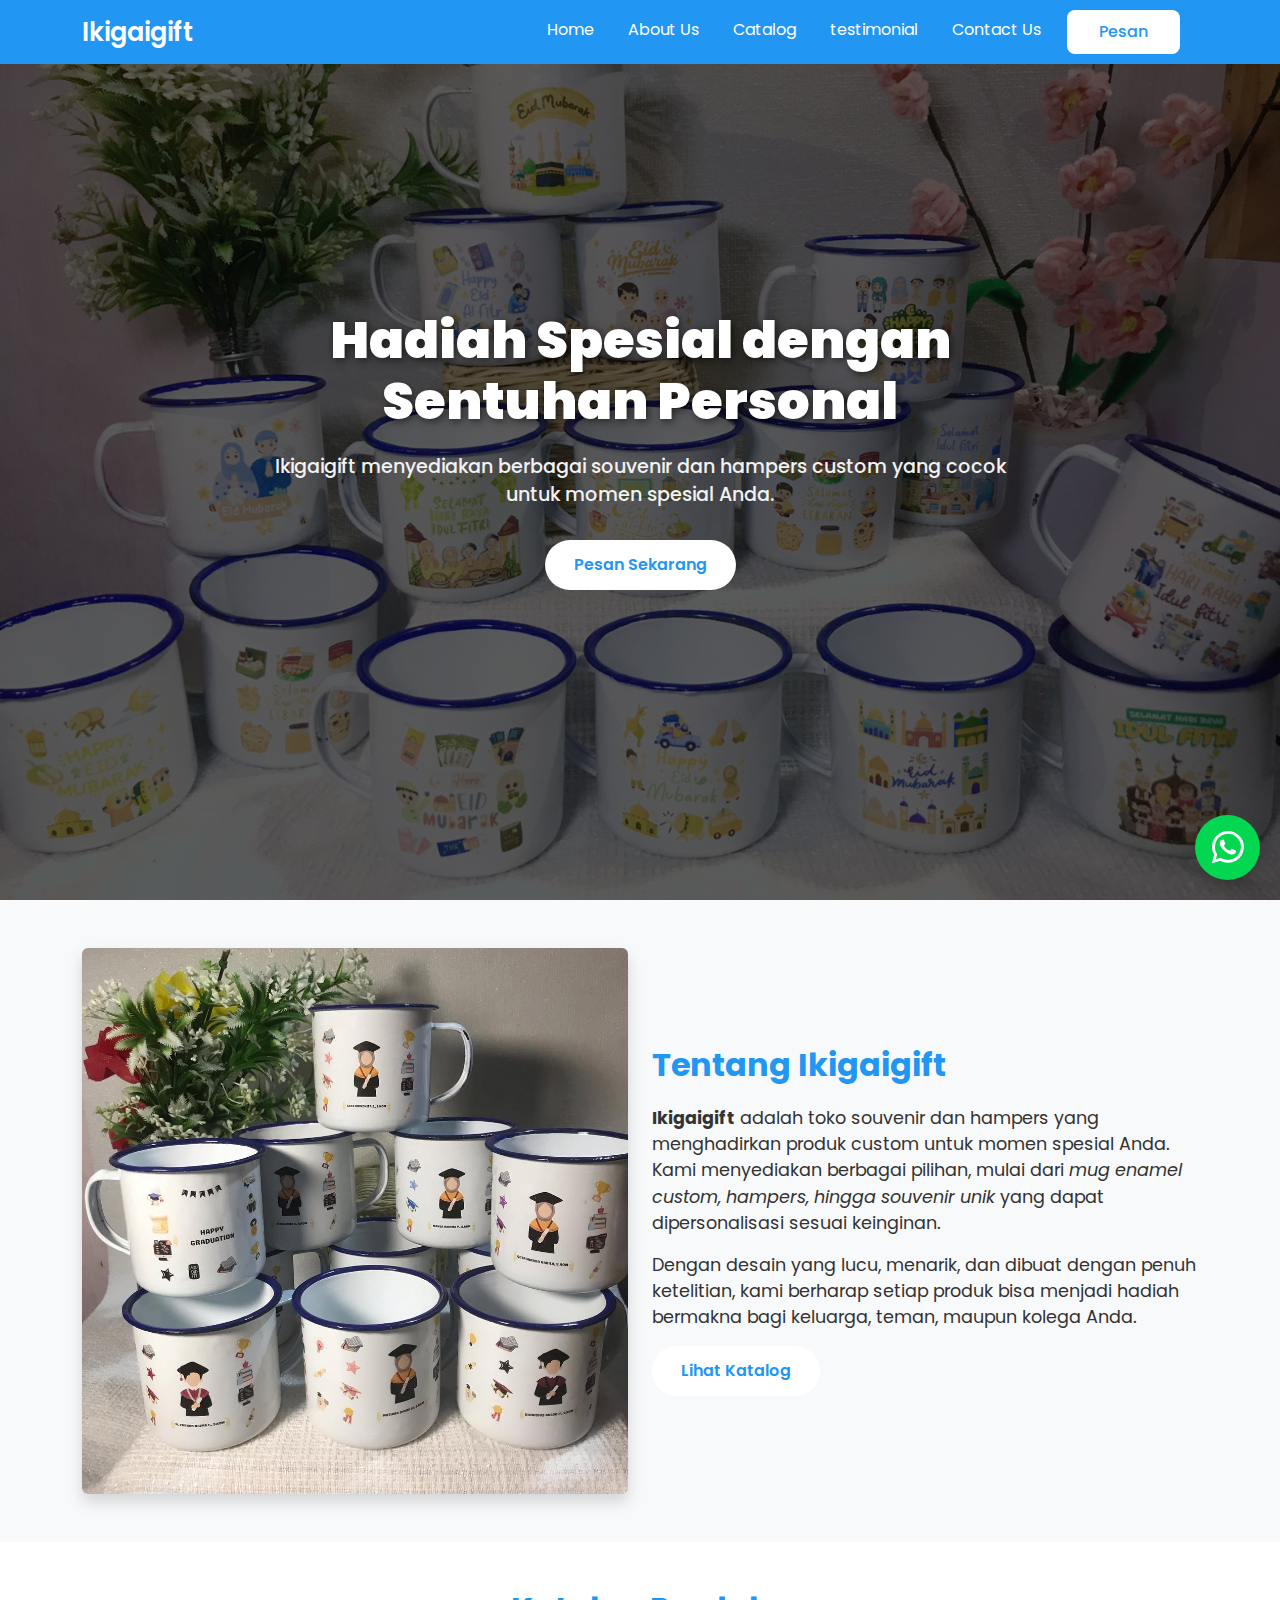
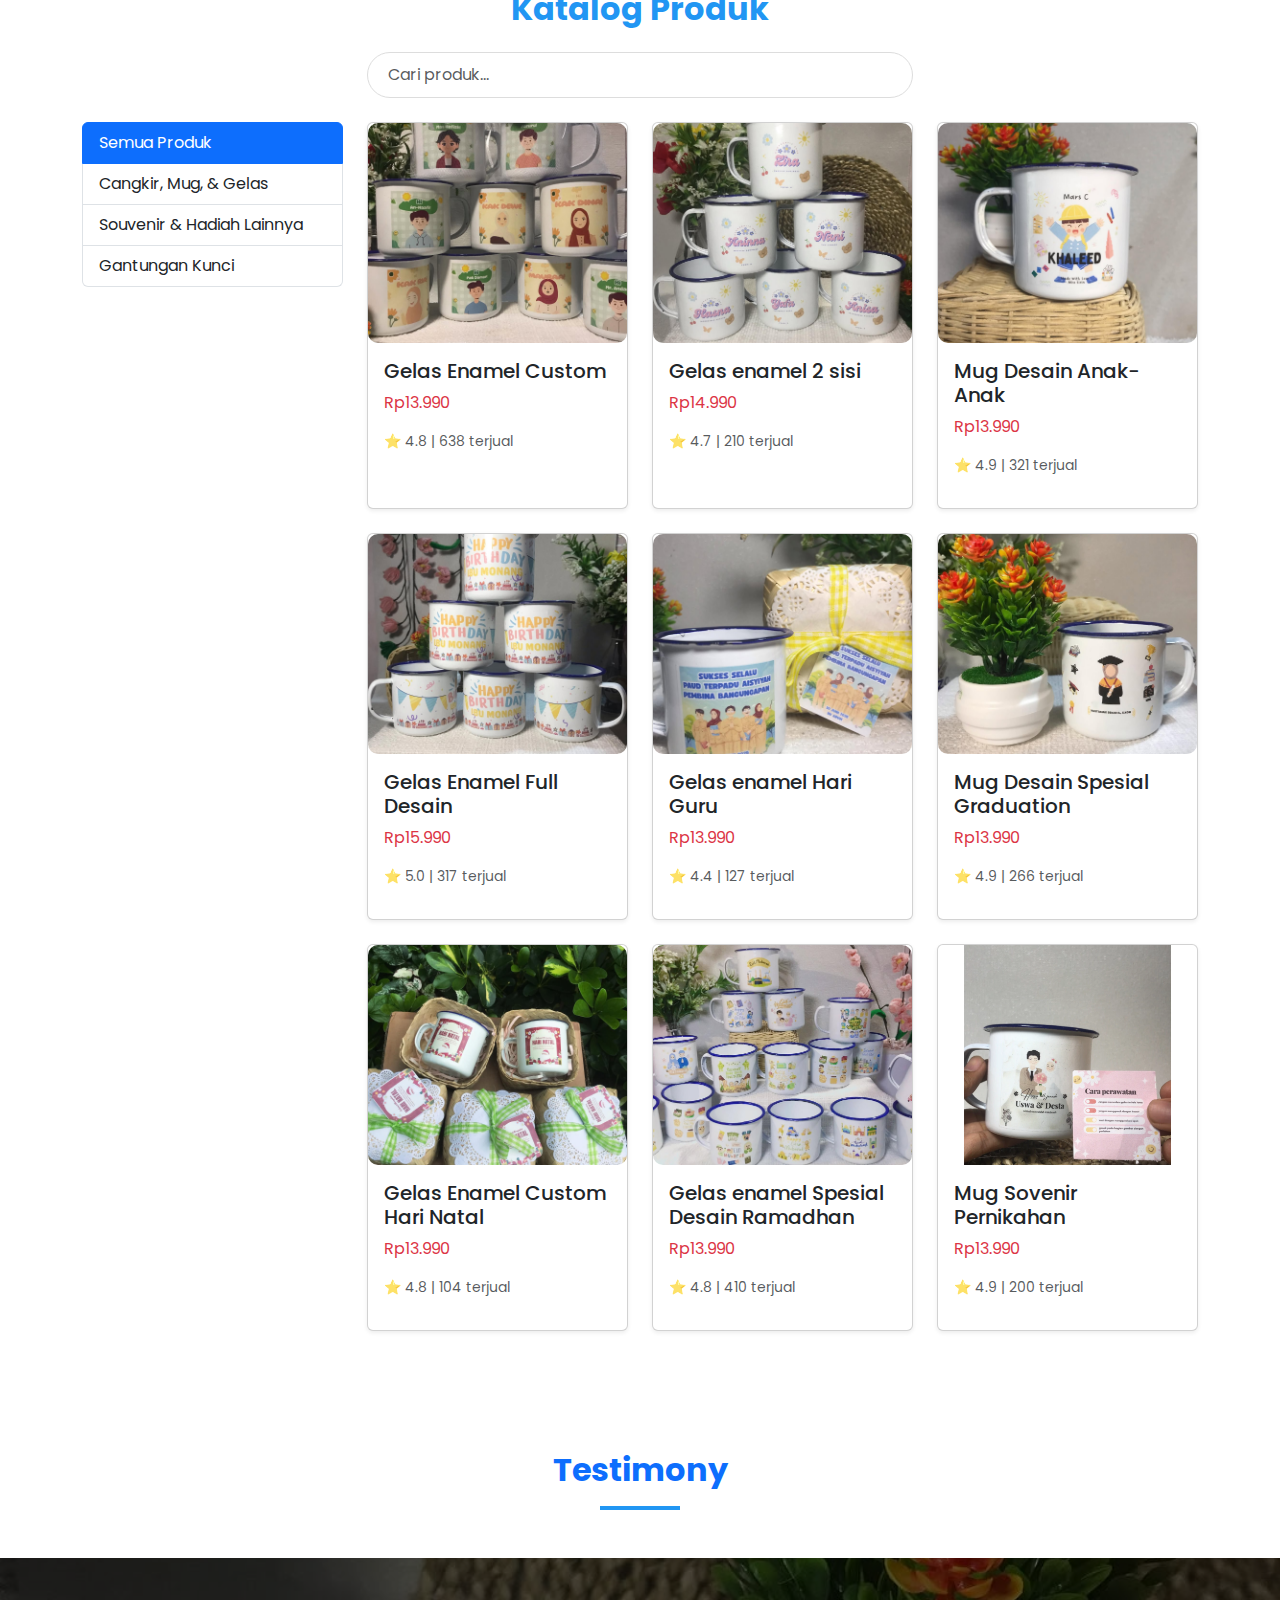
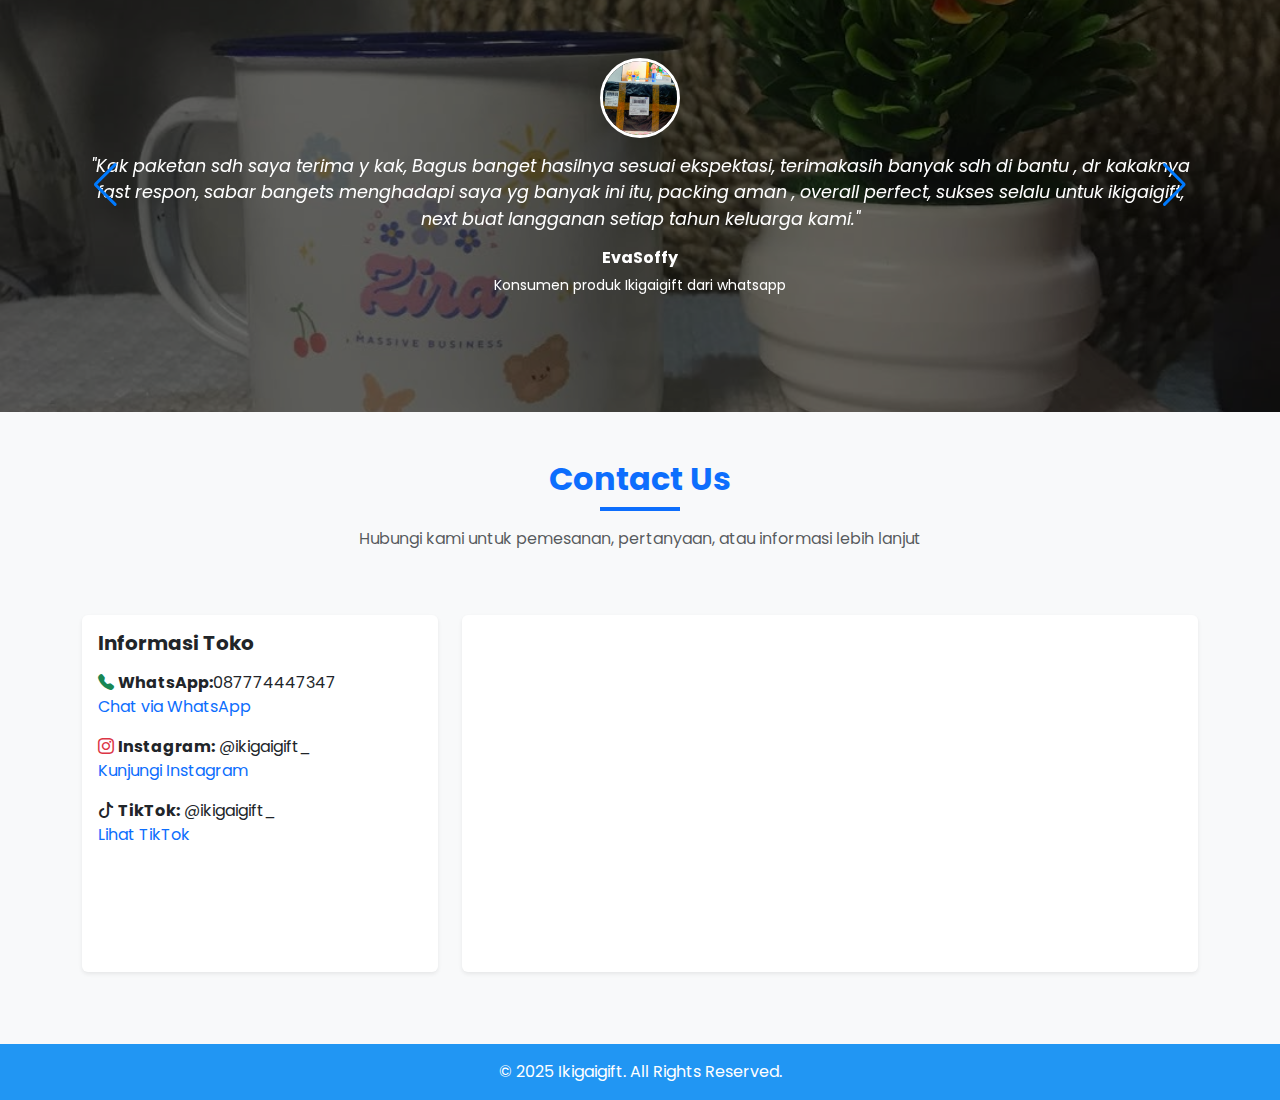
<file: index.html>
<!DOCTYPE html>
<html lang="id">
<head>
  <meta charset="UTF-8">
  <meta name="viewport" content="width=device-width, initial-scale=1.0">
  <title>Ikigaigift | Toko Souvenir & Hampers</title>
  <!-- Bootstrap CSS -->
  <link href="https://cdn.jsdelivr.net/npm/bootstrap@5.3.2/dist/css/bootstrap.min.css" rel="stylesheet">
  <!-- Custom CSS -->
  <link rel="stylesheet" href="style.css">
  <link href="https://fonts.googleapis.com/css2?family=Montserrat:wght@700;900&display=swap" rel="stylesheet">
  <link href="https://fonts.googleapis.com/css2?family=Poppins:wght@700;900&display=swap" rel="stylesheet">
  <link rel="stylesheet" href="https://cdn.jsdelivr.net/npm/swiper@9/swiper-bundle.min.css" />
  <link href="https://cdn.jsdelivr.net/npm/bootstrap-icons@1.11.3/font/bootstrap-icons.css" rel="stylesheet">


</head>
<body>

<!-- Navbar -->
<!-- Google Fonts -->
<link href="https://fonts.googleapis.com/css2?family=Playfair+Display:wght@600&display=swap" rel="stylesheet">

<nav class="navbar navbar-expand-lg navbar-dark custom-navbar">
  <div class="container">
    <!-- Brand Text -->
    <a class="navbar-brand brand-text" href="#hero">Ikigaigift</a>

    <!-- Toggle button -->
    <button class="navbar-toggler" type="button" data-bs-toggle="collapse" 
            data-bs-target="#navbarNav" aria-controls="navbarNav" 
            aria-expanded="false" aria-label="Toggle navigation">
      <span class="navbar-toggler-icon"></span>
    </button>

    <!-- Menu -->
    <div class="collapse navbar-collapse" id="navbarNav">
      <ul class="navbar-nav ms-auto">
        <li class="nav-item"><a class="nav-link" href="#hero">Home</a></li>
        <li class="nav-item"><a class="nav-link" href="#about">About Us</a></li>
        <li class="nav-item"><a class="nav-link" href="#katalog">Catalog</a></li>
        <li class="nav-item"><a class="nav-link" href="#testimoni">testimonial</a></li>
        <li class="nav-item"><a class="nav-link" href="#contact">Contact Us</a></li>
        <li class="nav-item">
  <a href="https://wa.me/6287774447347" target="_blank" class="btn btn-success pesan-btn nav-link">
    Pesan
  </a>
</li>
      </ul>
    </div>
  </div>
</nav>

<!-- Hero -->
<header id="hero" class="header d-flex align-items-center">
  <div class="overlay"></div>
  <div class="container">
    <div class="row align-items-center justify-content-center text-center">
      <div class="col-lg-8 col-md-10 text-section">
        <h1 class="header-title">Hadiah Spesial dengan Sentuhan Personal</h1>
        <p class="header-desc">
          Ikigaigift menyediakan berbagai souvenir dan hampers custom
          yang cocok untuk momen spesial Anda.
        </p>
        <a href="https://wa.me/6287774447347" target="_blank" class="btn btn-custom">
          Pesan Sekarang
        </a>
      </div>
    </div>
  </div>
</header>
<!-- About Us Section -->
<section id="about" class="about-section py-5">
  <div class="container">
    <div class="row align-items-center">
      
      <!-- Gambar / Ilustrasi -->
      <div class="col-lg-6 mb-4 mb-lg-0">
        <img src="foto1.jpg" alt="Tentang Ikigaigift" class="img-fluid rounded shadow">
      </div>

      <!-- Teks Penjelasan -->
      <div class="col-lg-6">
        <h2 class="section-title">Tentang Ikigaigift</h2>
        <p class="about-desc">
          <strong>Ikigaigift</strong> adalah toko souvenir dan hampers yang menghadirkan produk custom 
          untuk momen spesial Anda. Kami menyediakan berbagai pilihan, mulai dari 
          <em>mug enamel custom, hampers, hingga souvenir unik</em> yang dapat dipersonalisasi sesuai keinginan.
        </p>
        <p class="about-desc">
          Dengan desain yang lucu, menarik, dan dibuat dengan penuh ketelitian, 
          kami berharap setiap produk bisa menjadi hadiah bermakna bagi keluarga, teman, maupun kolega Anda.
        </p>
        <a href="#katalog" class="btn btn-custom">Lihat Katalog</a>
      </div>

    </div>
  </div>

</section>


<!-- Catalog -->
<!-- Katalog Produk Section -->
<section id="katalog" class="py-5">
  <div class="container">
    <h2 class="section-title text-center mb-4">Katalog Produk</h2>

    <!-- Search Bar -->
    <div class="row mb-4">
      <div class="col-md-6 mx-auto">
        <input type="text" id="searchBar" class="form-control" placeholder="Cari produk...">
      </div>
    </div>

    <div class="row">
      <!-- Sidebar Kategori -->
      <div class="col-md-3 mb-4">
        <div class="list-group">
          <button class="list-group-item list-group-item-action active" data-filter="all">Semua Produk</button>
          <button class="list-group-item list-group-item-action" data-filter="mug">Cangkir, Mug, & Gelas</button>
          <button class="list-group-item list-group-item-action" data-filter="souvenir">Souvenir & Hadiah Lainnya</button>
          <button class="list-group-item list-group-item-action" data-filter="gantungan">Gantungan Kunci</button>
        </div>
      </div>

      <!-- Grid Produk -->
      <div class="col-md-9">
        <div class="row" id="product-list">

          <!-- Produk 1 -->
          <div class="col-md-4 mb-4 product-item mug">
            <div class="card h-100 shadow-sm product-card">
              <a href="checkout.html?id=1"><img src="website/custom.jpg" class="card-img-top product-img" alt="Mug Custom" data-bs-toggle="modal" data-bs-target="#productModal1"></a>
              <div class="card-body">
                <h5 class="card-title">Gelas Enamel Custom</h5>
                <p class="card-text text-danger">Rp13.990</p>
                <p class="small text-muted">⭐ 4.8 | 638 terjual</p>
              </div>
            </div>
          </div>

          <!-- Produk 2 -->
          <div class="col-md-4 mb-4 product-item mug">
            <div class="card h-100 shadow-sm product-card">
              <a href="checkout.html?id=2"><img src="website/2sisi.jpg" class="card-img-top product-img" alt="Souvenir" data-bs-toggle="modal" data-bs-target="#productModal2"></a>
              <div class="card-body">
                <h5 class="card-title">Gelas enamel 2 sisi</h5>
                <p class="card-text text-danger">Rp14.990</p>
                <p class="small text-muted">⭐ 4.7 | 210 terjual</p>
              </div>
            </div>
          </div>

          <!-- Produk 3 -->
          <div class="col-md-4 mb-4 product-item mug">
            <div class="card h-100 shadow-sm product-card">
              <a href="checkout.html?id=3"><img src="website/anak-anak.jpg" class="card-img-top product-img" alt="Gantungan Kunci" data-bs-toggle="modal" data-bs-target="#productModal3"></a>
              <div class="card-body">
                <h5 class="card-title">Mug Desain Anak-Anak</h5>
                <p class="card-text text-danger">Rp13.990</p>
                <p class="small text-muted">⭐ 4.9 | 321 terjual</p>
              </div>
            </div>
          </div>
          <!-- Produk 4 -->
          <div class="col-md-4 mb-4 product-item mug">
            <div class="card h-100 shadow-sm product-card">
              <a href="checkout.html?id=4"><img src="website/full.jpg" class="card-img-top product-img" alt="Mug Custom" data-bs-toggle="modal" data-bs-target="#productModal1"></a>
              <div class="card-body">
                <h5 class="card-title">Gelas Enamel Full Desain</h5>
                <p class="card-text text-danger">Rp15.990</p>
                <p class="small text-muted">⭐ 5.0 | 317 terjual</p>
              </div>
            </div>
          </div>

          <!-- Produk 5 -->
          <div class="col-md-4 mb-4 product-item mug">
            <div class="card h-100 shadow-sm product-card">
              <a href="checkout.html?id=5"><img src="website/guru.jpg" class="card-img-top product-img" alt="Souvenir" data-bs-toggle="modal" data-bs-target="#productModal2"></a>
              <div class="card-body">
                <h5 class="card-title">Gelas enamel Hari Guru</h5>
                <p class="card-text text-danger">Rp13.990</p>
                <p class="small text-muted">⭐ 4.4 | 127 terjual</p>
              </div>
            </div>
          </div>

          <!-- Produk 6 -->
          <div class="col-md-4 mb-4 product-item mug">
            <div class="card h-100 shadow-sm product-card">
              <a href="checkout.html?id=6"><img src="website/lulus.jpg" class="card-img-top product-img" alt="Gantungan Kunci" data-bs-toggle="modal" data-bs-target="#productModal3"></a>
              <div class="card-body">
                <h5 class="card-title">Mug Desain Spesial Graduation</h5>
                <p class="card-text text-danger">Rp13.990</p>
                <p class="small text-muted">⭐ 4.9 | 266 terjual</p>
              </div>
            </div>
          </div>
                    <!-- Produk 7 -->
          <div class="col-md-4 mb-4 product-item mug">
            <div class="card h-100 shadow-sm product-card">
              <a href="checkout.html?id=7"><img src="website/natal.jpg" class="card-img-top product-img" alt="Mug Custom" data-bs-toggle="modal" data-bs-target="#productModal1"></a>
              <div class="card-body">
                <h5 class="card-title">Gelas Enamel Custom Hari Natal</h5>
                <p class="card-text text-danger">Rp13.990</p>
                <p class="small text-muted">⭐ 4.8 | 104 terjual</p>
              </div>
            </div>
          </div>

          <!-- Produk 8 -->
          <div class="col-md-4 mb-4 product-item mug">
            <div class="card h-100 shadow-sm product-card">
              <a href="checkout.html?id=8"><img src="website/ramadan.jpg" class="card-img-top product-img" alt="Souvenir" data-bs-toggle="modal" data-bs-target="#productModal2"></a>
              <div class="card-body">
                <h5 class="card-title">Gelas enamel Spesial Desain Ramadhan</h5>
                <p class="card-text text-danger">Rp13.990</p>
                <p class="small text-muted">⭐ 4.8 | 410 terjual</p>
              </div>
            </div>
          </div>

          <!-- Produk 9 -->
          <div class="col-md-4 mb-4 product-item mug">
            <div class="card h-100 shadow-sm product-card">
              <a href="checkout.html?id=9"><img src="website/nikah.png" class="card-img-top product-img" alt="Gantungan Kunci" data-bs-toggle="modal" data-bs-target="#productModal3"></a>
              <div class="card-body">
                <h5 class="card-title">Mug Sovenir Pernikahan</h5>
                <p class="card-text text-danger">Rp13.990</p>
                <p class="small text-muted">⭐ 4.9 | 200 terjual</p>
              </div>
            </div>
          </div>
        </div>
      </div>
      
    </div>
  </div>
</section>

<!-- Judul Testimony di luar section -->
<div class="text-center my-5">
  <h2 class="fw-bold text-primary">Testimony</h2>
  <hr class="mx-auto" style="width: 80px; border: 2px solid #2196f3; opacity: 1;">
</div>

<!-- Testimony Section -->
<section id="testimoni" class="testimony-section text-center">
  <div class="overlay"></div>
  <div class="container">
    <!-- Swiper -->
    <div class="swiper mySwiper">
      <div class="swiper-wrapper">

        <!-- Testimony 1 -->
        <div class="swiper-slide">
          <img src="website/testi 2.jpg" alt="Foto Testimoni" class="testimonial-photo">
          <p class="testimonial-text">"Kak paketan sdh saya terima y kak,
Bagus banget hasilnya sesuai ekspektasi, terimakasih banyak sdh di bantu , dr kakaknya fast respon, sabar bangets menghadapi saya yg banyak ini itu, packing aman , overall perfect, sukses selalu untuk ikigaigift, next buat langganan setiap tahun keluarga kami."</p>
          <h6 class="fw-bold mt-3">EvaSoffy</h6>
          <p class="small">Konsumen produk Ikigaigift dari whatsapp</p>
        </div>

        <!-- Testimony 2 -->
        <div class="swiper-slide">
          <img src="website/testi3.jpeg" alt="Foto Testimoni" class="testimonial-photo">
          <p class="testimonial-text">"lucuuu bgtt, sesuai sama requestnya. admin sgt membantu dan fast respon hehe. suka sekali"</p>
          <h6 class="fw-bold mt-3">Novitapermatasari</h6>
          <p class="small">Pelanggan gelas enamel custom dari shopee</p>
        </div>

        <!-- Testimony 3 -->
        <div class="swiper-slide">
          <img src="website/testi4.png" alt="Foto Testimoni" class="testimonial-photo">
          <p class="testimonial-text">"pelayanan sangat ramah dan memuaskan, seller fast respon, pengiriman cepat dan kualitas dijamin bagus dengan pengemasan yang aman. terima kasih"</p>
          <h6 class="fw-bold mt-3">Andhariputriyunita</h6>
          <p class="small">Pelanggan gelas enamel spesial graduation shopee</p>
        </div>
 <!-- Testimony 4 -->
        <div class="swiper-slide">
          <img src="website/testi7.jpg" alt="Foto Testimoni" class="testimonial-photo">
          <p class="testimonial-text">"Pembelian kedua,good pkoknya ga ngecewain.pngerjaannya sangat cepat ,rapi dan packingnya super aman.trimakasih banyak kakak"</p>
          <h6 class="fw-bold mt-3">kesyatmaja</h6>
          <p class="small">Pelanggan gelas enamel spesial graduation shopee</p>
        </div>
      </div>
      <!-- Navigasi -->
      <div class="swiper-button-next"></div>
      <div class="swiper-button-prev"></div>
    </div>
  </div>
</section>


<!-- Contact Us Section -->
<section id="contact" class="py-5 bg-light">
  <div class="container">
    <div class="row text-center mb-5">
      <h2 class="fw-bold text-primary">Contact Us</h2>
      <hr class="mx-auto" style="width: 80px; border: 2px solid #0d6efd; opacity: 1;">
      <p class="text-muted">Hubungi kami untuk pemesanan, pertanyaan, atau informasi lebih lanjut</p>
    </div>

    <div class="row">
      <!-- Info Kontak -->
      <div class="col-md-4 mb-4">
        <div class="card shadow-sm h-100 border-0">
          <div class="card-body">
            <h5 class="fw-bold mb-3">Informasi Toko</h5>
            
            <p>
              <i class="bi bi-telephone-fill text-success"></i> 
              <strong>WhatsApp:</strong>087774447347<br>
              <a href="https://wa.me/6287774447347" target="_blank" class="text-decoration-none">Chat via WhatsApp</a>
            </p>

            <p>
              <i class="bi bi-instagram text-danger"></i> 
              <strong>Instagram:</strong> @ikigaigift_ <br>
              <a href="https://www.instagram.com/ikigaigift_" target="_blank" class="text-decoration-none">Kunjungi Instagram</a>
            </p>

            <p>
              <i class="bi bi-tiktok text-dark"></i> 
              <strong>TikTok:</strong> @ikigaigift_ <br>
              <a href="https://www.tiktok.com/@ikigaigift_?lang=en" target="_blank" class="text-decoration-none">Lihat TikTok</a>
            </p>
          </div>
        </div>
      </div>

      <!-- Google Maps -->
      <div class="col-md-8 mb-4">
        <div class="card shadow-sm h-100 border-0">
          <div class="card-body p-0">
             <iframe 
              src="https://www.google.com/maps/embed?pb=!1m18!1m12!1m3!1d3953.7410493919137!2d110.272849873579!3d-7.71091127638377!2m3!1f0!2f0!3f0!3m2!1i1024!2i768!4f13.1!3m3!1m2!1s0x2e7af5a1108fc3e9%3A0xad329337b9de47bb!2sIkigai%20Giftshop!5e0!3m2!1sid!2sid!4v1757146543536!5m2!1sid!2sid"
              width="100%" height="350" style="border:0;" allowfullscreen="" loading="lazy">
            </iframe>
          </div>
        </div>
      </div>
    </div>
  </div>
</section>


<!-- WhatsApp Floating Button (Bubble) -->
<a href="https://wa.me/6287774447347?text=Halo%20saya%20ingin%20bertanya%20tentang%20produk%20Ikigaigift" 
   target="_blank" 
   id="wa-btn" 
   class="d-flex justify-content-center align-items-center shadow"
   style="
     position: fixed;
     bottom: 20px;
     right: 20px;
     width: 65px;
     height: 65px;
     background-color: #03d650;
     color: white;
     border-radius: 50%;
     font-size: 32px;
     z-index: 9999;
     text-decoration: none;
     animation: pulse 1.5s infinite;
   ">
  <i class="bi bi-whatsapp"></i>
</a>

<!-- Animasi pulse -->
<style>
@keyframes pulse {
  0% { transform: scale(1); }
  50% { transform: scale(1.15); }
  100% { transform: scale(1); }
}
</style>

<!-- Bootstrap Icons -->
<link href="https://cdn.jsdelivr.net/npm/bootstrap-icons@1.11.3/font/bootstrap-icons.css" rel="stylesheet">



<!-- Footer -->
<footer class="footer-blue text-white text-center py-3">
  <p class="mb-0">&copy; 2025 Ikigaigift. All Rights Reserved.</p>
</footer>

<!-- Bootstrap JS + Custom JS -->
<script src="https://cdn.jsdelivr.net/npm/bootstrap@5.3.2/dist/js/bootstrap.bundle.min.js"></script>
<script src="https://cdn.jsdelivr.net/npm/swiper@9/swiper-bundle.min.js"></script>
<script src="script.js"></script>
</body>
</html>
</file>
<file: style.css>
/* Custom tambahan */
body {
  font-family: 'Poppins', sans-serif;
}
#cart-btn {
  border-radius: 30px;
  padding: 10px 20px;
}
/* Logo proporsional */
.logo-img {
  height: 50px;
  width: auto;
}

/* Custom Navbar Theme */
/* ...existing code... */
.custom-navbar {
  background-color: #2196F3; /* biru muda modern */
  position: fixed;
  top: 0;
  width: 100%;
  z-index: 1000;
}
/* ...existing code... */

.brand-text {
  font-family: 'Poppins', sans-serif;
  font-size: 1.6rem;
  font-weight: 600;
  color: #ffffff !important;
}

.custom-navbar .nav-link {
  color: #ffffff;
  transition: color 0.3s ease;
}

.custom-navbar .nav-link:hover {
  color: #1f3dac; /* hover emas */
}

.custom-navbar .navbar-toggler {
  border-color: rgba(255, 255, 255, 0.6);
}
/* Tambahan untuk tombol pesan di navbar */
.custom-navbar .btn-success {
  background-color: #ffffff;
  color: #2196f3;
  border: none;
  font-weight: 500;
  transition: background 0.3s;
}

/* ...existing code... */

/* Jarak antar nav item */
.custom-navbar .nav-item {
  margin-right: 18px;
}

/* Tombol pesan persegi panjang dan tulisan tengah */
.pesan-btn {
  border-radius: 8px !important;
  padding: 10px 32px !important;
  display: flex !important;
  align-items: center;
  justify-content: center;
  font-size: 1rem;
  font-weight: 500;
  text-align: center;
}

/* ...existing code... */
/* Header full screen dengan background */
/* Header full screen dengan background gambar */
.header {
  position: relative;
  height: 100vh;
  background: url('foto2.JPG') center/cover no-repeat; /* ganti nama file sesuai gambar */
  display: flex;
  align-items: center;
  justify-content: center;
  text-align: center;
  color: #fff;
}

/* Overlay gelap (bukan biru lagi) */
.overlay {
  position: absolute;
  top: 0;
  right: 0;
  bottom: 0;
  left: 0;
  background: rgba(0, 0, 0, 0.45); /* hitam transparan */
  z-index: 1;
}

/* Teks tetap di atas overlay */
.text-section {
  position: relative;
  z-index: 2;
}

.header-title {
  font-family: 'Poppins', sans-serif;
  font-size: 3.2rem;
  font-weight: 900; /* super tebal */
  margin-bottom: 20px;
  color: #fff;
  text-shadow: 2px 2px 8px rgba(0,0,0,0.6); /* biar makin jelas di background */
}

.header-desc {
  font-family: 'Poppins', sans-serif;
  font-size: 1.2rem;
  font-weight: 500; /* medium tebal */
  margin-bottom: 30px;
  color: #f1f1f1;
}


/* Tombol */
.btn-custom {
  background-color: #fff;
  color: #2196f3;
  padding: 12px 28px;
  border-radius: 30px;
  text-decoration: none;
  font-weight: 600;
  transition: all 0.3s ease;
}

.btn-custom:hover {
  background-color: #2196f3;
  color: #ffffff;
}

/* Responsive */
@media (max-width: 768px) {
  .header-title {
    font-size: 2rem;
  }
  .header-desc {
    font-size: 1rem;
  }
}

/* Section About */
.about-section {
  background-color: #f8f9fa; /* abu terang agar kontras dengan header */
}

.section-title {
  font-family: 'Poppins', sans-serif;
  font-size: 2rem;
  font-weight: 700;
  margin-bottom: 20px;
  color: #2196f3;
}

.about-desc {
  font-size: 1.1rem;
  color: #333;
  margin-bottom: 15px;
}
#searchBar {
  border-radius: 30px;
  padding: 10px 20px;
  border: 1px solid #ddd;
}
#searchBar:focus {
  border-color: #007bff;
  box-shadow: 0 0 8px rgba(0, 123, 255, 0.3);
}
/* Ukuran gambar produk seragam */
.product-img {
  width: 100%;
  height: 220px;      /* bisa disesuaikan misalnya 220px atau 250px */
  object-fit: cover;  /* biar gambar tidak ketarik */
  border-radius: 10px;
}

/* Kartu produk sama tinggi */
.product-card {
  display: flex;
  flex-direction: column;
  justify-content: space-between;
  height: 100%;
}
.testimony-section {
      position: relative;
      background: url('website/testi.jpg') center/cover no-repeat;
      color: white;
      padding: 100px 0;
    }

  .overlay {
  position: absolute;
  inset: 0;
  background: rgba(0, 0, 0, 0.6);
  pointer-events: none; /* overlay hanya visual, tidak menghalangi klik */
}

.swiper-button-next,
.swiper-button-prev {
  z-index: 3;
  color: #fff;
}

    .testimonial-text {
      font-size: 1.1rem;
      font-style: italic;
    }

    .testimonial-photo {
      width: 80px;
      height: 80px;
      border-radius: 50%;
      object-fit: cover;
      border: 3px solid #fff;
      margin-bottom: 15px;
    }
    .footer-blue {
    background-color: #2196f3; /* biru DodgerBlue */
  }
</file>
